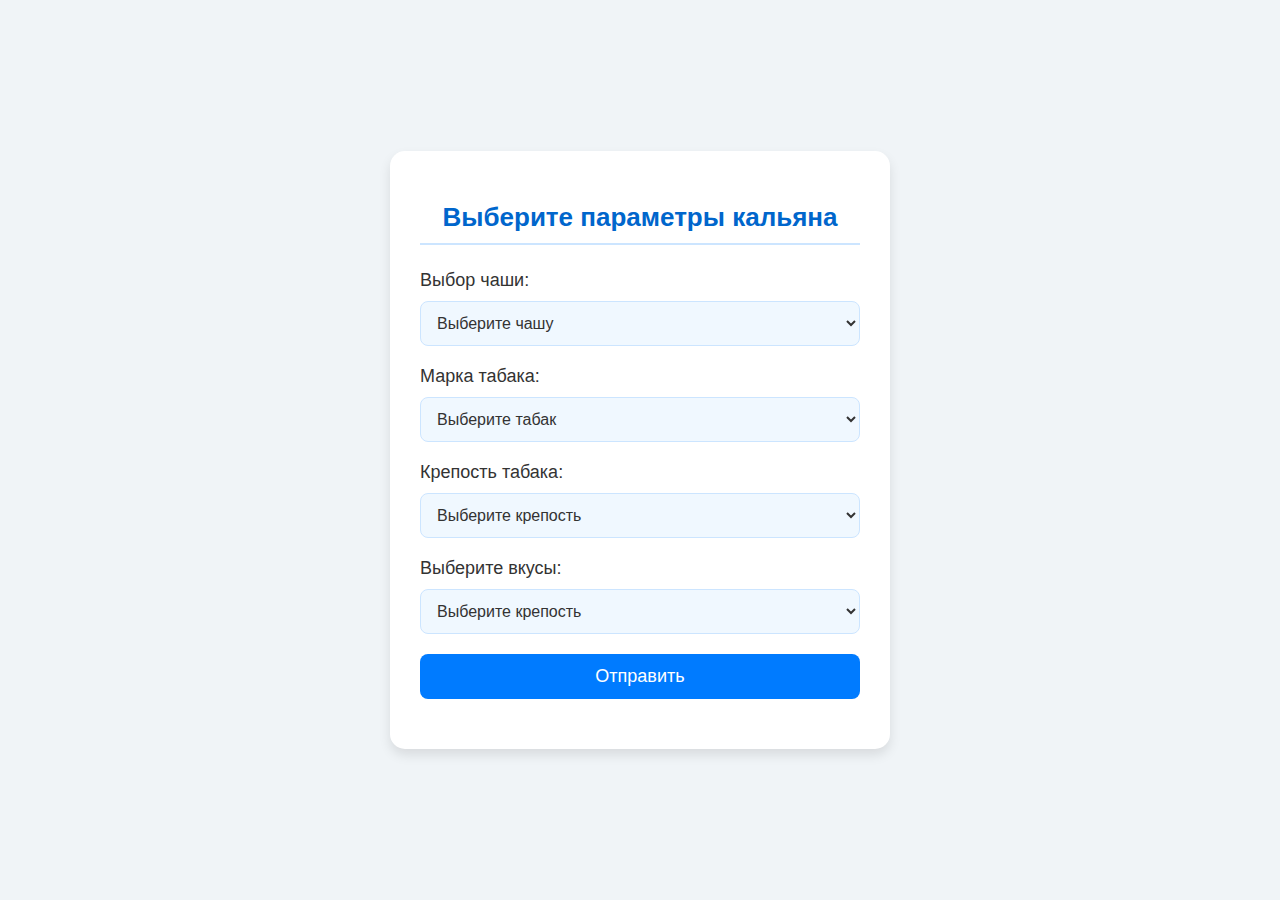
<file: index.html>
<!DOCTYPE html>
<html lang="ru">
<head>
    <meta charset="UTF-8">
    <meta name="viewport" content="width=device-width, initial-scale=1.0">
    <title>Выбор параметров кальяна</title>
    <style>
        /* Общие стили */
        body {
            font-family: 'Arial', sans-serif;
            display: flex;
            justify-content: center;
            align-items: center;
            height: 100vh;
            margin: 0;
            background-color: #f0f4f7;
            color: #333;
        }

        .container {
            background-color: #ffffff;
            padding: 30px;
            border-radius: 15px;
            box-shadow: 0 6px 12px rgba(0, 0, 0, 0.1);
            max-width: 500px;
            width: 100%;
            text-align: center;
            box-sizing: border-box;
        }

        h2 {
            margin-bottom: 25px;
            font-size: 26px;
            color: #0066cc;
            border-bottom: 2px solid #cce5ff;
            padding-bottom: 10px;
        }

        label {
            font-size: 18px;
            margin-bottom: 10px;
            display: block;
            text-align: left;
            color: #333;
        }

        select, input[type="checkbox"], button {
            width: 100%;
            padding: 10px;
            border-radius: 8px;
            border: 1px solid #ccc;
            font-size: 16px;
            margin-bottom: 20px;
            box-sizing: border-box;
        }

        select {
            padding: 12px;
            border: 1px solid #cce5ff;
            background-color: #f0f8ff;
            color: #333;
        }

        button {
            padding: 12px;
            border: none;
            border-radius: 8px;
            background-color: #007bff;
            color: white;
            font-size: 18px;
            cursor: pointer;
            transition: background-color 0.3s ease;
        }

        button:hover {
            background-color: #0056b3;
        }

        button:disabled {
            background-color: rgba(0, 123, 255, 0.5);
            cursor: not-allowed;
        }

    </style>
</head>
<body>
<div class="container">
    <h2>Выберите параметры кальяна</h2>
    <form action="/submitHookahForm" method="post">
        <label for="bowl">Выбор чаши:</label>
        <select id="bowl" name="bowl" required>
            <option value="" disabled selected>Выберите чашу</option>
            <th:block th:each="bowl : ${bowls}">
                <option th:value="${bowl}" th:text="${bowl}"></option>
            </th:block>
        </select>

        <label for="tobacco">Марка табака:</label>
        <select id="tobacco" name="tobacco" required>
            <option value="" disabled selected>Выберите табак</option>
            <th:block th:each="tobacco : ${tobaccos}">
                <option th:value="${tobacco}" th:text="${tobacco}"></option>
            </th:block>
        </select>

        <label for="strength">Крепость табака:</label>
        <select id="strength" name="strength" required>
            <option value="" disabled selected>Выберите крепость</option>
            <th:block th:each="strength : ${strengths}">
                <option th:value="${strength}" th:text="${strength}"></option>
            </th:block>
        </select>

        <label for="flavor">Выберите вкусы:</label>
        <select id="flavor" name="flavor" required>
            <option value="" disabled selected>Выберите крепость</option>
            <th:block th:each="flavor : ${flavors}">
                <option th:value="${flavor}" th:text="${flavor}"></option>
            </th:block>
        </select>
        <button type="submit">Отправить</button>
    </form>
</div>

<script>
    // Проверка для включения/отключения кнопки
    const form = document.getElementById('userForm');
    const submitBtn = document.getElementById('submitBtn');

    form.addEventListener('input', () => {
        submitBtn.disabled = !(document.getElementById('city').value && document.getElementById('age').checked);
    });

    // Скрытие клавиатуры на мобильных устройствах при потере фокуса
    document.getElementById('city').addEventListener('blur', function () {
        if (navigator.userAgent.match(/Android/i) || navigator.userAgent.match(/iPhone/i)) {
            document.activeElement.blur(); // Скрывает клавиатуру
        }
    });

    // Обработка отправки формы
    form.addEventListener('submit', function (event) {
        event.preventDefault();

        const city = document.getElementById('city').value;
        const ageChecked = document.getElementById('age').checked;

        if (ageChecked && city) {
            // Отправка данных боту через Telegram Web App API
            Telegram.WebApp.sendData(JSON.stringify({
                city: city,
                ageChecked: ageChecked
            }));

            // Сообщение об успешной отправке
            alert('Данные отправлены! Ожидайте ответа в чате.');
        } else {
            alert('Пожалуйста, заполните все поля.');
        }
    });


</script>
<script src="https://telegram.org/js/telegram-web-app.js">
    // Инициализация Telegram WebApp
    window.Telegram.WebApp.ready();
    window.Telegram.WebApp.expand();
    // Автоматически разворачивает Web App на весь экран
</script>

</body>
</html>
</file>
